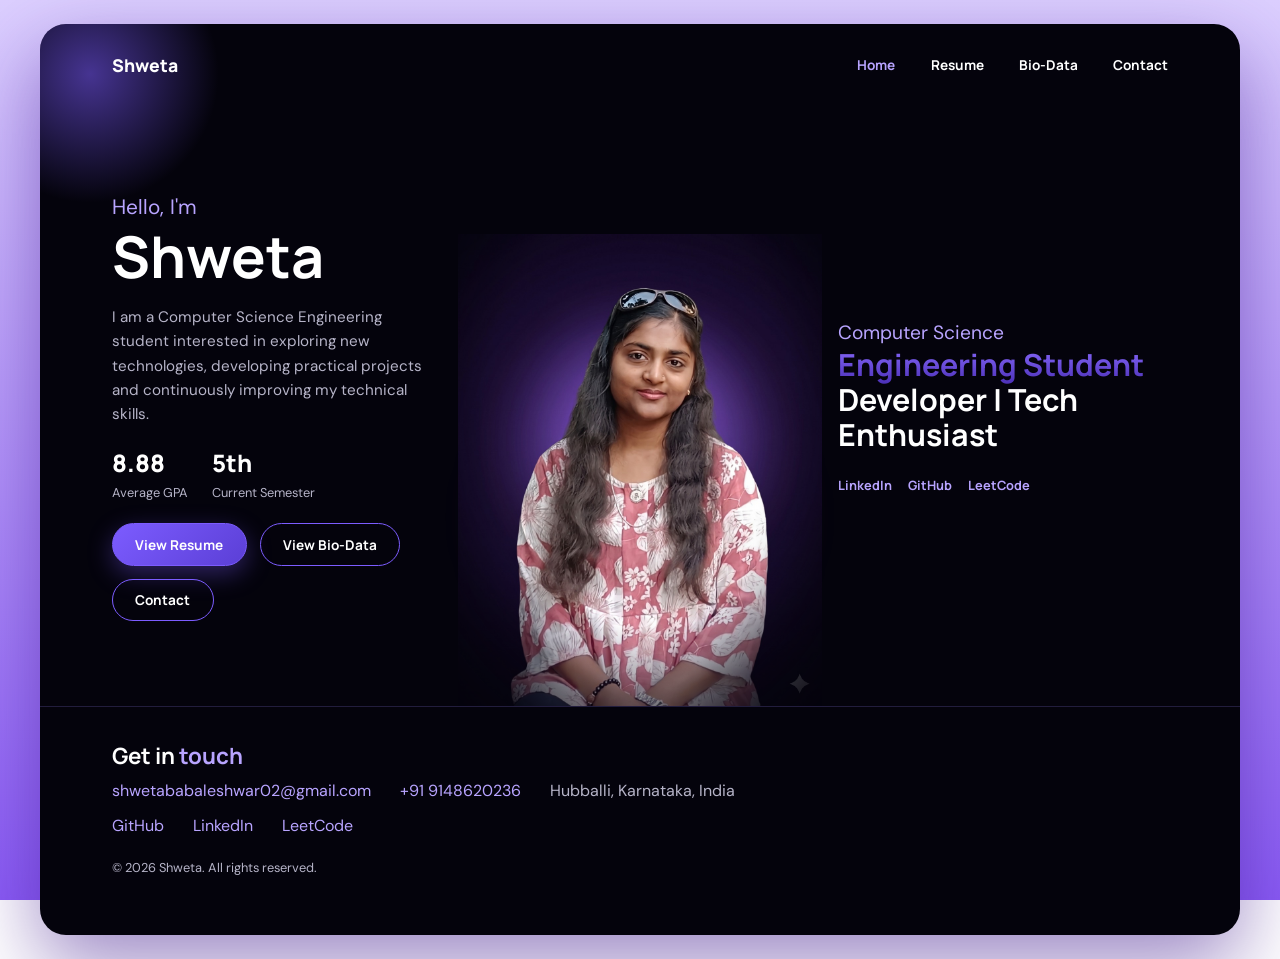
<file: index.html>
<!DOCTYPE html>
<html lang="en"><head><meta charset="UTF-8"><meta name="viewport" content="width=device-width,initial-scale=1">
<title>Shweta | Portfolio</title>
<link rel="preconnect" href="https://fonts.googleapis.com">
<link href="https://fonts.googleapis.com/css2?family=DM+Sans:wght@400;500&family=Manrope:wght@500;700;800&display=swap" rel="stylesheet">
<link rel="stylesheet" href="style.css"></head>
<body><div class="site"><nav><a class="logo" href="index.html">Shweta</a><button class="menu-btn" aria-label="Menu">&#9776;</button>
<ul><li><a href="index.html">Home</a></li><li><a href="resume.html">Resume</a></li><li><a href="biodata.html">Bio-Data</a></li><li><a href="#contact">Contact</a></li></ul></nav>
<section class="hero">
<div class="hero-l"><p class="hi">Hello, I'm</p><h1>Shweta</h1>
<p class="desc">I am a Computer Science Engineering student interested in exploring new technologies, developing practical projects and continuously improving my technical skills.</p>
<div class="stats"><div><b>8.88</b><span>Average GPA</span></div><div><b>5th</b><span>Current Semester</span></div></div>
<div class="btns"><a class="btn fill" href="resume.html">View Resume</a><a class="btn" href="biodata.html">View Bio-Data</a><a class="btn" href="#contact">Contact</a></div></div>
<div class="hero-c"><img src="shweta-photo.jpg" alt="Shweta"></div>
<div class="hero-r"><p class="hi" style="margin:0;font-size:1.2rem">Computer Science</p><h2><span class="grad">Engineering Student</span><br>Developer | Tech Enthusiast</h2>
<div class="social"><a href="https://www.linkedin.com/in/shweta-rb-a4ab74358" target="_blank" rel="noopener">LinkedIn</a><a href="https://github.com/ShwetaaRB" target="_blank" rel="noopener">GitHub</a><a href="https://leetcode.com/u/Mycode_in/" target="_blank" rel="noopener">LeetCode</a></div></div>
</section>
<footer id="contact"><h2>Get in <span class="hi">touch</span></h2>
<div class="contact"><a href="mailto:shwetababaleshwar02@gmail.com">shwetababaleshwar02@gmail.com</a><a href="tel:+919148620236">+91 9148620236</a><span>Hubballi, Karnataka, India</span></div>
<div class="contact"><a href="https://github.com/ShwetaaRB" target="_blank" rel="noopener">GitHub</a><a href="https://www.linkedin.com/in/shweta-rb-a4ab74358" target="_blank" rel="noopener">LinkedIn</a><a href="https://leetcode.com/u/Mycode_in/" target="_blank" rel="noopener">LeetCode</a></div>
<p class="copy">&copy; <span id="year">2026</span> Shweta. All rights reserved.</p></footer></div>
<script src="https://cdnjs.cloudflare.com/ajax/libs/jquery/3.7.1/jquery.min.js"></script>
<script src="script.js"></script></body></html>
</file>
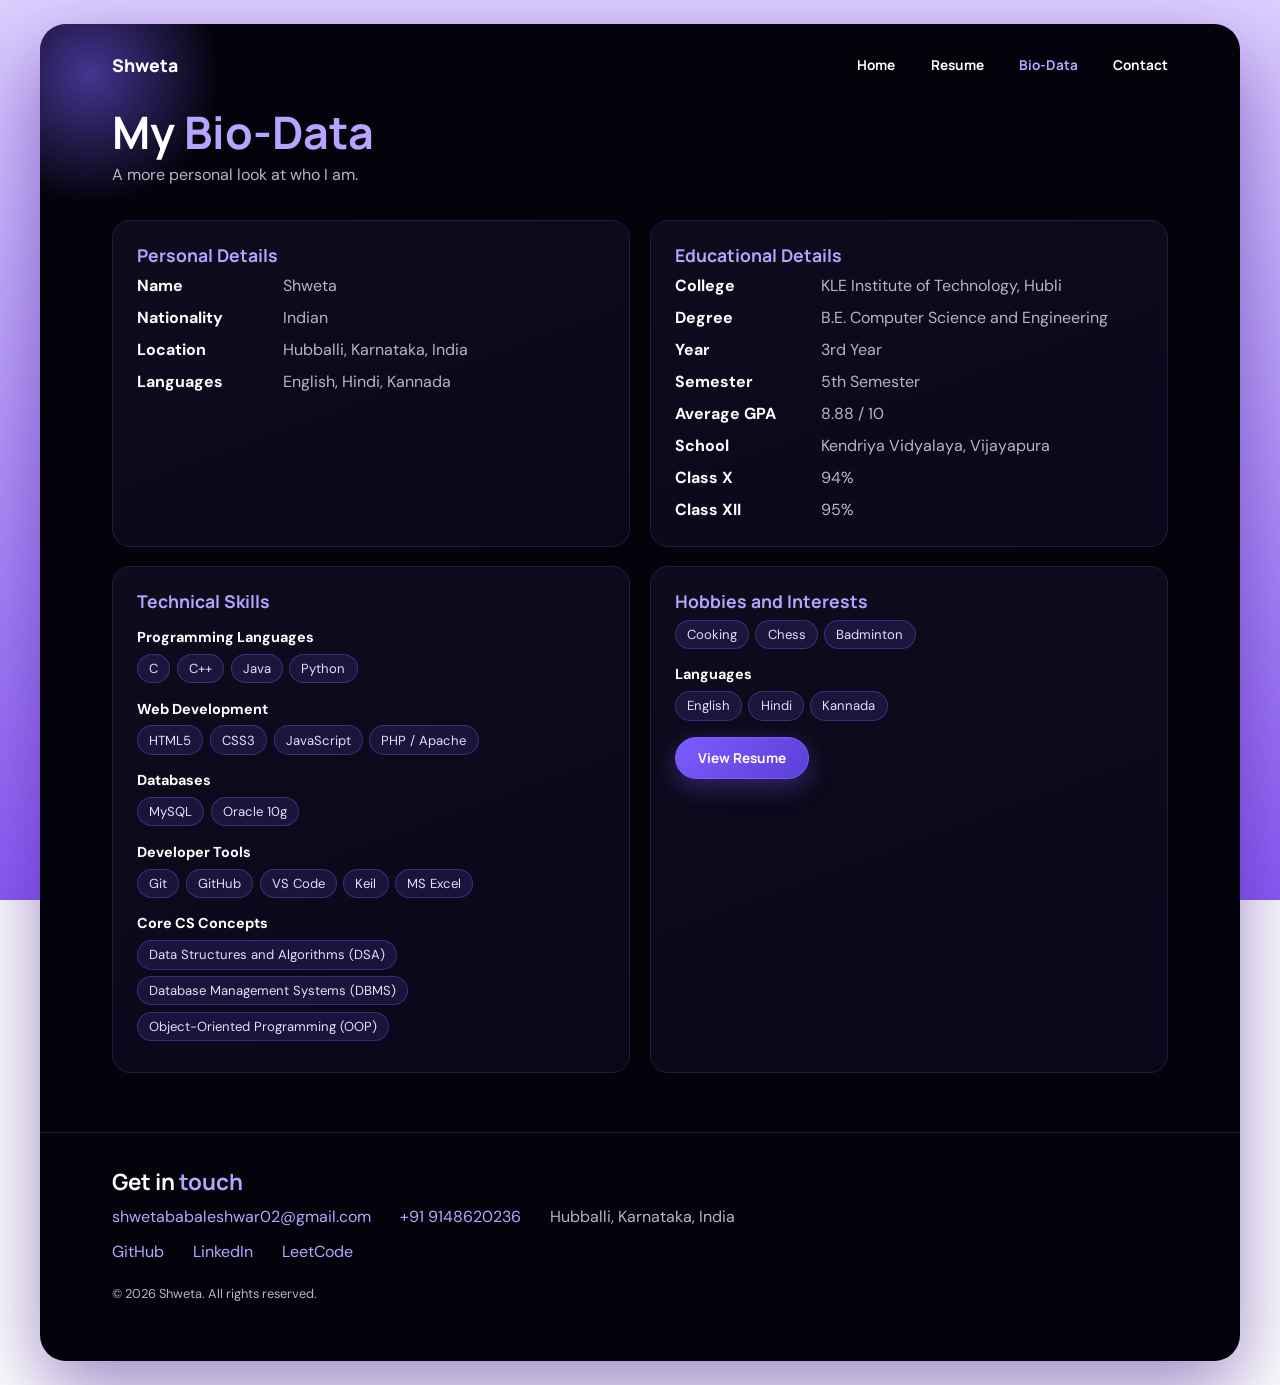
<file: biodata.html>
<!DOCTYPE html>
<html lang="en"><head><meta charset="UTF-8"><meta name="viewport" content="width=device-width,initial-scale=1">
<title>Bio-Data | Shweta</title>
<link rel="preconnect" href="https://fonts.googleapis.com">
<link href="https://fonts.googleapis.com/css2?family=DM+Sans:wght@400;500&family=Manrope:wght@500;700;800&display=swap" rel="stylesheet">
<link rel="stylesheet" href="style.css"></head>
<body><div class="site"><nav><a class="logo" href="index.html">Shweta</a><button class="menu-btn" aria-label="Menu">&#9776;</button>
<ul><li><a href="index.html">Home</a></li><li><a href="resume.html">Resume</a></li><li><a href="biodata.html">Bio-Data</a></li><li><a href="#contact">Contact</a></li></ul></nav>
<main class="page"><h1 class="page-title">My <span class="hi">Bio-Data</span></h1><p class="sub">A more personal look at who I am.</p>
<div class="grid">
<div class="card fade"><h3>Personal Details</h3><dl class="kv"><dt>Name</dt><dd>Shweta</dd><dt>Nationality</dt><dd>Indian</dd><dt>Location</dt><dd>Hubballi, Karnataka, India</dd><dt>Languages</dt><dd>English, Hindi, Kannada</dd></dl></div>
<div class="card fade"><h3>Educational Details</h3><dl class="kv"><dt>College</dt><dd>KLE Institute of Technology, Hubli</dd><dt>Degree</dt><dd>B.E. Computer Science and Engineering</dd><dt>Year</dt><dd>3rd Year</dd><dt>Semester</dt><dd>5th Semester</dd><dt>Average GPA</dt><dd>8.88 / 10</dd><dt>School</dt><dd>Kendriya Vidyalaya, Vijayapura</dd><dt>Class X</dt><dd>94%</dd><dt>Class XII</dt><dd>95%</dd></dl></div></div>
<div class="grid"><div class="card fade"><h3>Technical Skills</h3><h4>Programming Languages</h4><div class="tags"><span>C</span><span>C++</span><span>Java</span><span>Python</span></div><h4>Web Development</h4><div class="tags"><span>HTML5</span><span>CSS3</span><span>JavaScript</span><span>PHP / Apache</span></div><h4>Databases</h4><div class="tags"><span>MySQL</span><span>Oracle 10g</span></div><h4>Developer Tools</h4><div class="tags"><span>Git</span><span>GitHub</span><span>VS Code</span><span>Keil</span><span>MS Excel</span></div><h4>Core CS Concepts</h4><div class="tags"><span>Data Structures and Algorithms (DSA)</span><span>Database Management Systems (DBMS)</span><span>Object-Oriented Programming (OOP)</span></div></div>
<div class="card fade"><h3>Hobbies and Interests</h3><div class="tags"><span>Cooking</span><span>Chess</span><span>Badminton</span></div><h4>Languages</h4><div class="tags"><span>English</span><span>Hindi</span><span>Kannada</span></div><div class="btns"><a class="btn fill" href="resume.html">View Resume</a></div></div></div></main>
<footer id="contact"><h2>Get in <span class="hi">touch</span></h2>
<div class="contact"><a href="mailto:shwetababaleshwar02@gmail.com">shwetababaleshwar02@gmail.com</a><a href="tel:+919148620236">+91 9148620236</a><span>Hubballi, Karnataka, India</span></div>
<div class="contact"><a href="https://github.com/ShwetaaRB" target="_blank" rel="noopener">GitHub</a><a href="https://www.linkedin.com/in/shweta-rb-a4ab74358" target="_blank" rel="noopener">LinkedIn</a><a href="https://leetcode.com/u/Mycode_in/" target="_blank" rel="noopener">LeetCode</a></div>
<p class="copy">&copy; <span id="year">2026</span> Shweta. All rights reserved.</p></footer></div>
<script src="https://cdnjs.cloudflare.com/ajax/libs/jquery/3.7.1/jquery.min.js"></script>
<script src="script.js"></script></body></html>
</file>
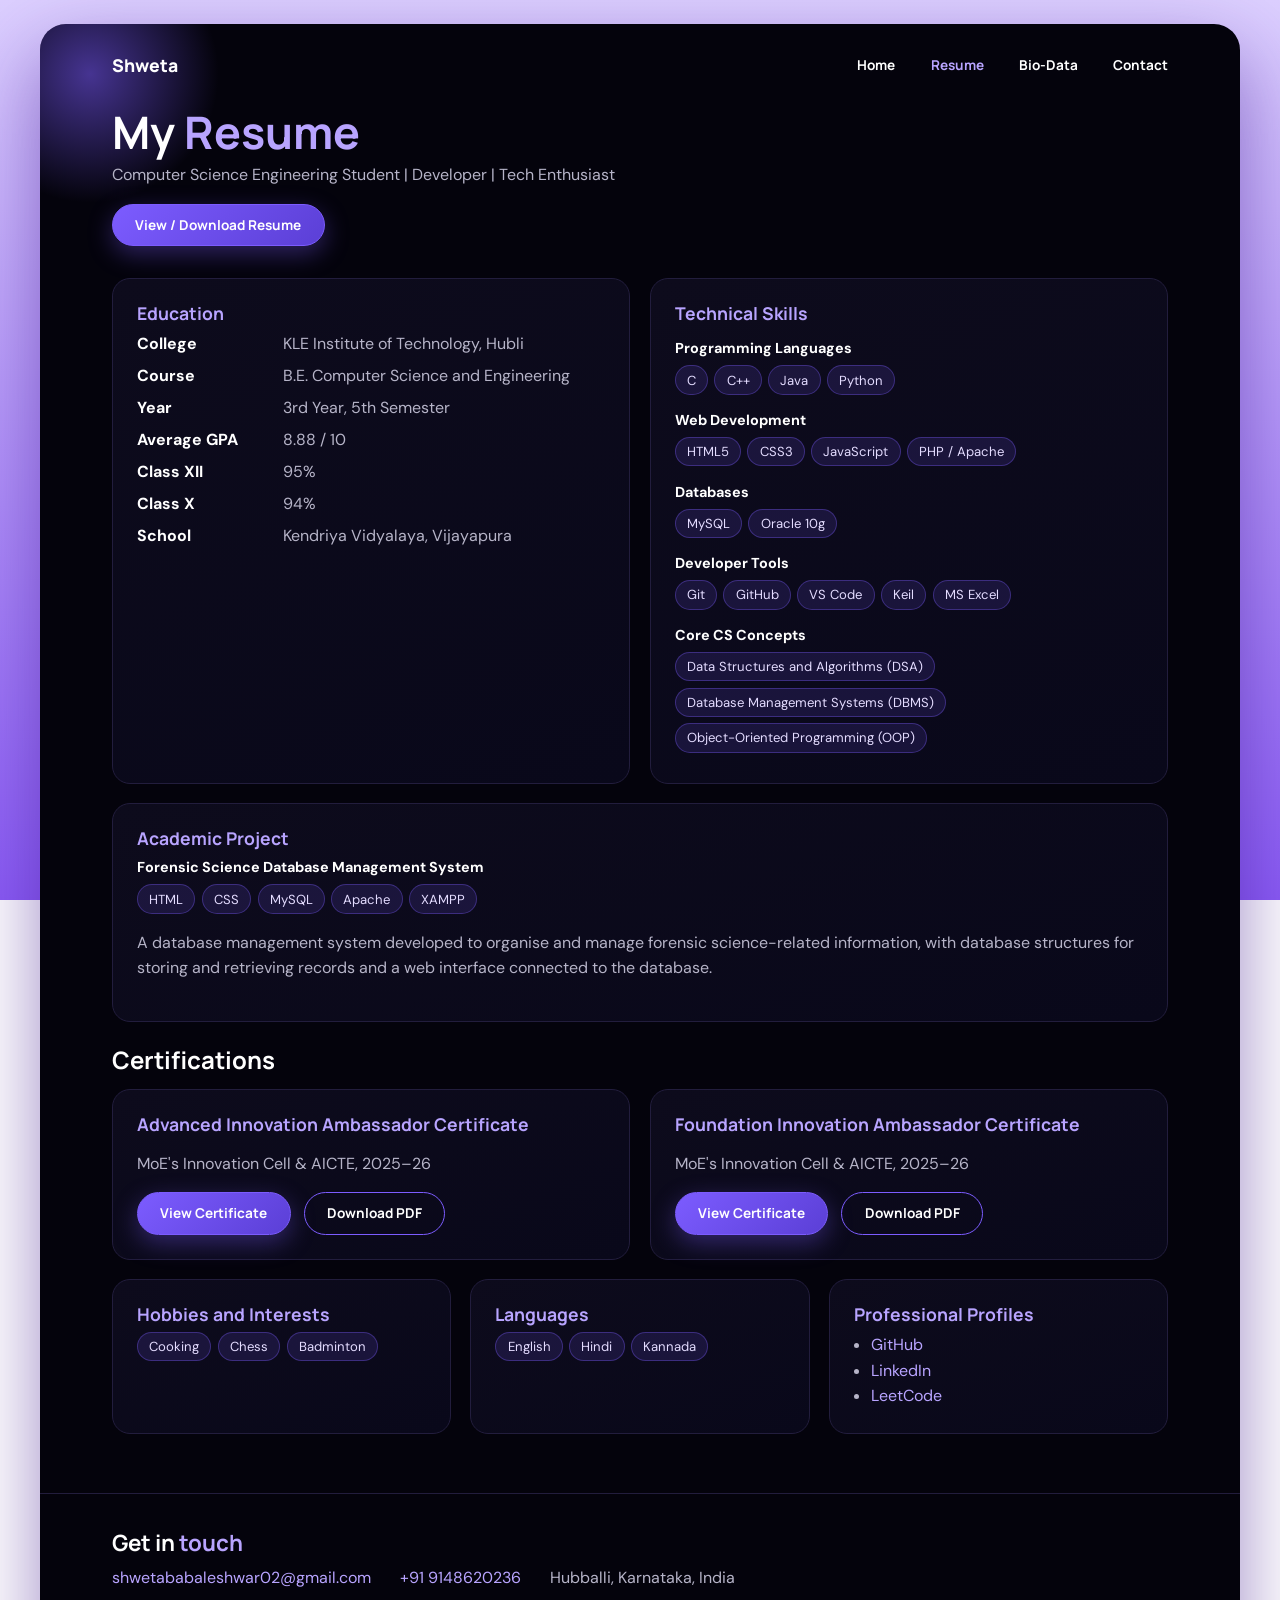
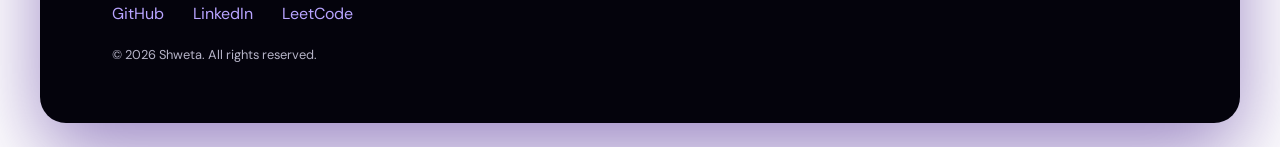
<file: resume.html>
<!DOCTYPE html>
<html lang="en"><head><meta charset="UTF-8"><meta name="viewport" content="width=device-width,initial-scale=1">
<title>Resume | Shweta</title>
<link rel="preconnect" href="https://fonts.googleapis.com">
<link href="https://fonts.googleapis.com/css2?family=DM+Sans:wght@400;500&family=Manrope:wght@500;700;800&display=swap" rel="stylesheet">
<link rel="stylesheet" href="style.css"></head>
<body><div class="site"><nav><a class="logo" href="index.html">Shweta</a><button class="menu-btn" aria-label="Menu">&#9776;</button>
<ul><li><a href="index.html">Home</a></li><li><a href="resume.html">Resume</a></li><li><a href="biodata.html">Bio-Data</a></li><li><a href="#contact">Contact</a></li></ul></nav>
<main class="page"><h1 class="page-title">My <span class="hi">Resume</span></h1>
<p class="sub">Computer Science Engineering Student | Developer | Tech Enthusiast</p>
<div class="btns" style="margin:-1rem 0 2rem"><a class="btn fill" href="resume.pdf" target="_blank" rel="noopener">View / Download Resume</a></div>
<div class="grid">
<div class="card fade"><h3>Education</h3><dl class="kv"><dt>College</dt><dd>KLE Institute of Technology, Hubli</dd><dt>Course</dt><dd>B.E. Computer Science and Engineering</dd><dt>Year</dt><dd>3rd Year, 5th Semester</dd><dt>Average GPA</dt><dd>8.88 / 10</dd><dt>Class XII</dt><dd>95%</dd><dt>Class X</dt><dd>94%</dd><dt>School</dt><dd>Kendriya Vidyalaya, Vijayapura</dd></dl></div>
<div class="card fade"><h3>Technical Skills</h3><h4>Programming Languages</h4><div class="tags"><span>C</span><span>C++</span><span>Java</span><span>Python</span></div><h4>Web Development</h4><div class="tags"><span>HTML5</span><span>CSS3</span><span>JavaScript</span><span>PHP / Apache</span></div><h4>Databases</h4><div class="tags"><span>MySQL</span><span>Oracle 10g</span></div><h4>Developer Tools</h4><div class="tags"><span>Git</span><span>GitHub</span><span>VS Code</span><span>Keil</span><span>MS Excel</span></div><h4>Core CS Concepts</h4><div class="tags"><span>Data Structures and Algorithms (DSA)</span><span>Database Management Systems (DBMS)</span><span>Object-Oriented Programming (OOP)</span></div></div></div>
<div class="card fade full" style="margin-bottom:1.2rem"><h3>Academic Project</h3><h4 style="margin-top:0">Forensic Science Database Management System</h4><div class="tags"><span>HTML</span><span>CSS</span><span>MySQL</span><span>Apache</span><span>XAMPP</span></div><p>A database management system developed to organise and manage forensic science-related information, with database structures for storing and retrieving records and a web interface connected to the database.</p></div>
<h2 style="margin:1.5rem 0 1rem">Certifications</h2><div class="grid">
<div class="card fade"><h3>Advanced Innovation Ambassador Certificate</h3><p>MoE's Innovation Cell &amp; AICTE, 2025&ndash;26</p><div class="btns"><a class="btn fill" href="advanced.pdf" target="_blank" rel="noopener">View Certificate</a><a class="btn" href="advanced.pdf" download>Download PDF</a></div></div>
<div class="card fade"><h3>Foundation Innovation Ambassador Certificate</h3><p>MoE's Innovation Cell &amp; AICTE, 2025&ndash;26</p><div class="btns"><a class="btn fill" href="foundation.pdf" target="_blank" rel="noopener">View Certificate</a><a class="btn" href="foundation.pdf" download>Download PDF</a></div></div></div>
<div class="grid" style="margin-top:1.2rem">
<div class="card fade"><h3>Hobbies and Interests</h3><div class="tags"><span>Cooking</span><span>Chess</span><span>Badminton</span></div></div>
<div class="card fade"><h3>Languages</h3><div class="tags"><span>English</span><span>Hindi</span><span>Kannada</span></div></div>
<div class="card fade"><h3>Professional Profiles</h3><ul><li><a href="https://github.com/ShwetaaRB" target="_blank" rel="noopener">GitHub</a></li><li><a href="https://www.linkedin.com/in/shweta-rb-a4ab74358" target="_blank" rel="noopener">LinkedIn</a></li><li><a href="https://leetcode.com/u/Mycode_in/" target="_blank" rel="noopener">LeetCode</a></li></ul></div></div></main>
<footer id="contact"><h2>Get in <span class="hi">touch</span></h2>
<div class="contact"><a href="mailto:shwetababaleshwar02@gmail.com">shwetababaleshwar02@gmail.com</a><a href="tel:+919148620236">+91 9148620236</a><span>Hubballi, Karnataka, India</span></div>
<div class="contact"><a href="https://github.com/ShwetaaRB" target="_blank" rel="noopener">GitHub</a><a href="https://www.linkedin.com/in/shweta-rb-a4ab74358" target="_blank" rel="noopener">LinkedIn</a><a href="https://leetcode.com/u/Mycode_in/" target="_blank" rel="noopener">LeetCode</a></div>
<p class="copy">&copy; <span id="year">2026</span> Shweta. All rights reserved.</p></footer></div>
<script src="https://cdnjs.cloudflare.com/ajax/libs/jquery/3.7.1/jquery.min.js"></script>
<script src="script.js"></script></body></html>
</file>
<file: style.css>
/* Shweta Portfolio - shared styles */
:root{--bg:#04030c;--card:#0d0b1c;--line:#221d3d;--p:#7c5cff;--p2:#b8a4ff;--text:#b6b4c8;--white:#fff}
*{box-sizing:border-box}
html{scroll-behavior:smooth}
body{margin:0;padding:24px;font-family:'DM Sans',Inter,Arial,sans-serif;color:var(--text);line-height:1.6;background:linear-gradient(180deg,#ddd0ff,#8b5cf6) fixed}
h1,h2,h3{font-family:Manrope,'Segoe UI',Arial,sans-serif;color:var(--white);margin:0 0 .5rem;line-height:1.15}
a{color:var(--p2);text-decoration:none}
.site{max-width:1200px;margin:auto;background:var(--bg);border-radius:26px;box-shadow:0 30px 80px rgba(60,20,140,.5);position:relative;overflow:hidden}
.site::before{content:"";position:absolute;top:-80px;left:-80px;width:260px;height:260px;background:radial-gradient(circle,rgba(124,92,255,.55),transparent 70%);pointer-events:none}
nav{position:relative;z-index:5;display:flex;justify-content:space-between;align-items:center;padding:28px 6%}
.logo{font:800 1.1rem Manrope,sans-serif;color:var(--white)}
nav ul{display:flex;gap:2.2rem;list-style:none;margin:0;padding:0}
nav a{color:var(--white);font:700 .85rem Manrope,sans-serif;transition:color .2s}
nav a:hover,nav a.active{color:var(--p2)}
.menu-btn{display:none;background:none;border:1px solid var(--line);color:#fff;font-size:1.3rem;border-radius:8px;padding:2px 10px;cursor:pointer}
.btn{display:inline-block;padding:.7rem 1.4rem;border-radius:999px;font:700 .85rem Manrope,sans-serif;border:1px solid var(--p);color:#fff;transition:.25s}
.btn.fill{background:linear-gradient(135deg,#7c5cff,#5b3fd6);box-shadow:0 8px 24px rgba(124,92,255,.35)}
.btn:hover{transform:translateY(-2px);box-shadow:0 8px 28px rgba(124,92,255,.5)}
.hi{color:var(--p2)}
/* Hero */
.hero{position:relative;display:grid;grid-template-columns:1fr 1.1fr 1fr;align-items:center;gap:1rem;padding:0 6%;min-height:600px}
.hero-l h1{font-size:clamp(2.4rem,5vw,3.6rem)}
.hero-l p.hi{font-size:1.3rem;margin:0}
.hero-r h2{font-size:clamp(1.3rem,2.4vw,1.9rem)}
.grad{background:linear-gradient(180deg,#8b6cff,#4a2fb5);-webkit-background-clip:text;background-clip:text;color:transparent}
.hero-c{position:relative;align-self:end;text-align:center}
.hero-c::before{content:"";position:absolute;left:50%;top:30%;width:78%;aspect-ratio:1;transform:translateX(-50%);border-radius:50%;background:radial-gradient(circle,rgba(124,92,255,.9),rgba(124,92,255,.25) 55%,transparent 72%);filter:blur(30px)}
.hero-c img{position:relative;width:100%;max-width:430px;display:block;margin:0 auto;
 -webkit-mask-image:radial-gradient(ellipse 78% 82% at 50% 38%,#000 55%,transparent 100%);mask-image:radial-gradient(ellipse 78% 82% at 50% 38%,#000 55%,transparent 100%)}
.desc{max-width:340px;font-size:.95rem}
.stats{display:flex;gap:1.5rem;margin:1.2rem 0}
.stats b{display:block;font:800 1.5rem Manrope,sans-serif;color:var(--white)}
.stats span{font-size:.8rem}
.btns{display:flex;gap:.8rem;flex-wrap:wrap;margin-top:1rem}
.social{display:flex;gap:1rem;margin-top:1.4rem;font:700 .8rem Manrope,sans-serif}
/* Inner pages */
.page{padding:0 6% 40px;position:relative}
.page-title{font-size:clamp(2rem,4vw,2.8rem);margin-bottom:.3rem}
.sub{margin:0 0 2rem}
.grid{display:grid;grid-template-columns:repeat(auto-fit,minmax(290px,1fr));gap:1.2rem;margin-bottom:1.2rem}
.card{background:linear-gradient(160deg,var(--card),#09081a);border:1px solid var(--line);border-radius:18px;padding:1.5rem;transition:.25s}
.card:hover{border-color:var(--p);box-shadow:0 0 30px rgba(124,92,255,.18)}
.card h3{font-size:1.1rem;color:var(--p2)}
.card ul{margin:.4rem 0 0;padding-left:1.1rem}
.card h4{color:#fff;margin:.9rem 0 .3rem;font-size:.9rem}
.tags{display:flex;flex-wrap:wrap;gap:.4rem;margin-bottom:.4rem}
.tags span{background:rgba(124,92,255,.14);border:1px solid rgba(124,92,255,.35);color:#e4dcff;padding:.2rem .7rem;border-radius:999px;font-size:.82rem}
.kv{display:grid;grid-template-columns:130px 1fr;gap:.4rem 1rem;margin:0}
.kv dt{color:var(--white);font-weight:700}.kv dd{margin:0}
.full{grid-column:1/-1}
/* Footer / contact */
footer{padding:36px 6% 44px;border-top:1px solid var(--line);position:relative}
footer h2{font-size:1.4rem}
.contact{display:flex;flex-wrap:wrap;gap:.6rem 1.8rem;margin:.6rem 0 0}
.copy{font-size:.8rem;margin-top:1.2rem}
.fade{opacity:0;transform:translateY(16px);transition:.6s}.fade.show{opacity:1;transform:none}
@media(max-width:900px){
 .hero{grid-template-columns:1fr;text-align:center;padding-top:10px}
 .hero-c{order:-1}.hero-l,.hero-r{justify-self:center}.desc{margin:auto}
 .stats,.btns,.social{justify-content:center}}
@media(max-width:700px){
 body{padding:10px}.menu-btn{display:block}
 nav ul{display:none;position:absolute;top:70px;right:6%;flex-direction:column;gap:1rem;background:var(--card);border:1px solid var(--line);border-radius:14px;padding:1.2rem 1.6rem}
 nav ul.open{display:flex}.kv{grid-template-columns:105px 1fr}}
</file>
